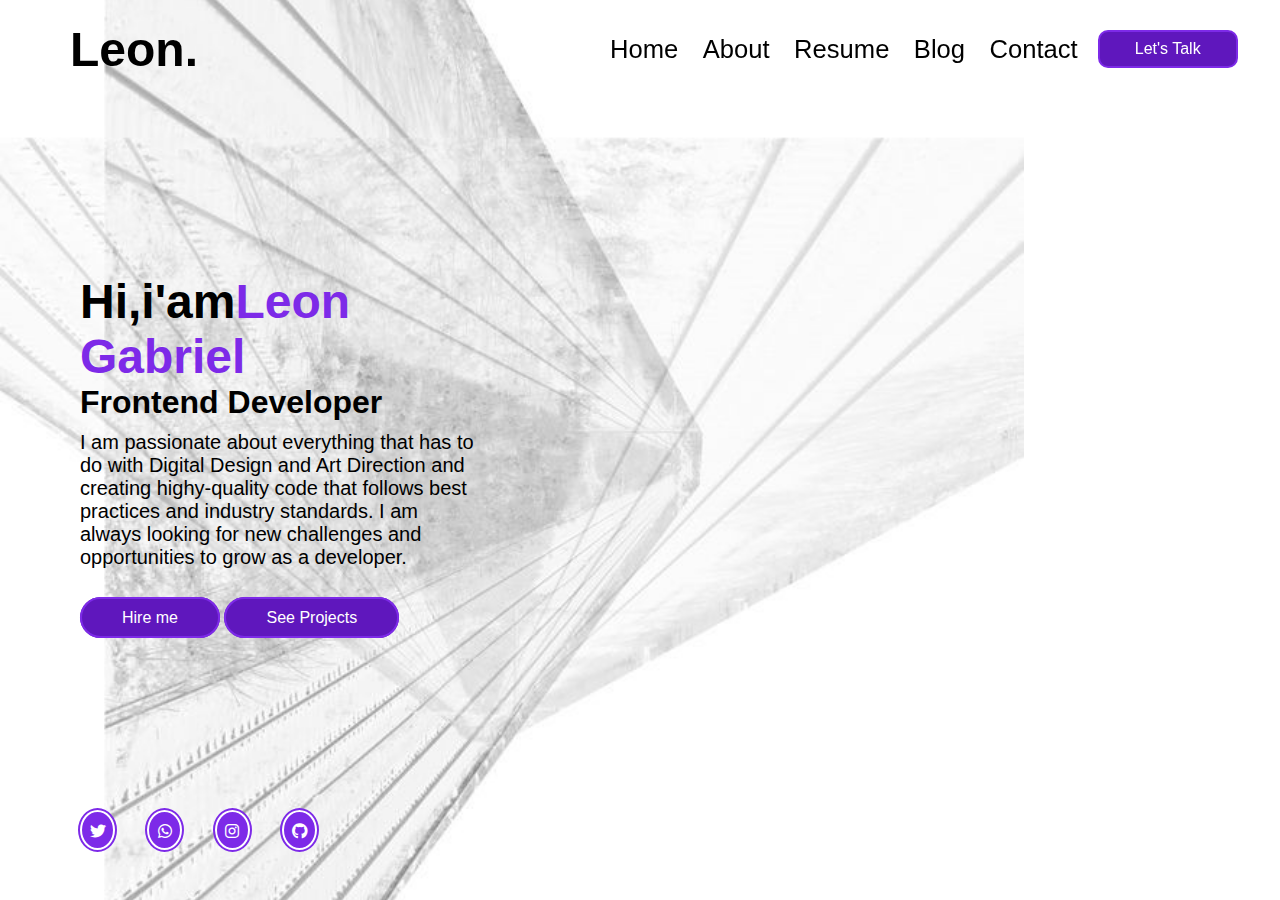
<file: index.html>
<!DOCTYPE html>
   <html  lang="en">

  <head>
     <meta charset="UTF-8">
     <meta http-equiv="x-UA-compatible" content="IE=edge">
     <meta name="viewport" content="width=device-width, initial-scale=1.0">
     <title> Create a Personal Portfolio Website using HTML and CSS | codeleon</title>
      <link rel="stylesheet" href="https://cdnjs.cloudflare.com/ajax/libs/font-awesome/6.5.2/css/all.min.css">
      <link rel="stylesheet" href="style.css">
  </head>
   
<body>
      
      <header>
        <h2 class="logo"><span>L</span>eon. </h2>
        <nav class="navigation">
             <a href="#">Home</a>
             <a href="/about.html">About</a>
             <a href="#">Resume</a>
             <a href="#">Blog</a>
             <a href="#">Contact</a>
        </nav>
        <a href="#" class="btn-talk">Let's Talk</a>
      </header>

      <section class="Home">
          <div class="content">
               <h2>Hi,i'am<span>Leon Gabriel</span></h2>
               <h4>Frontend Developer</h4>
               <p>I am passionate about everything that has to do with Digital Design and Art Direction and creating highy-quality code that follows best practices and industry standards. I am always looking for new challenges and opportunities to grow as a developer.</p>
               <div class="btn-group">
                    <a class="quick-links" href="#">Hire me</a>
                    <a class="quick-links" href="#">See Projects</a>
               </div>
               <div class="social-icons">
                <a href="#"><i class="fa-brands fa-twitter"></i></a>
                <a href="https://api.whatsapp.com/send?phone=254786800859"><i class="fa-brands fa-whatsapp"></i></a>
                <a href="https://www.instagram.com/its.leon.__/"><i class="fa-brands fa-instagram"></i></a>
                <a href="https://github.com/LeGabriel254"><i class="fa-brands fa-github"></i></a>
              
               </div>
          </div>

      </section>
      <footer>

      </footer>

    </body>

    </html>
</file>
<file: style.css>
* {
    margin: 0;
    padding: 0;
    box-sizing: border-box;
    font-family: 'poppins', sans-serif;

  }

  header{
    position: fixed  ;
    top: 0;
    left: 400px;
    width: 100% ;
    padding: 30px 210px;
    display: flex;
    justify-self: space-between;
    align-items: center;
    z-index: 100;
}

.logo{
    font-size: 3em;
    color: black;
    cursor: default;
    left: 70px;
    position: fixed;
}

.logo span{
    color: #000000;
}


.navigation a{ 
      font-size: 1.6em;
      color: black;
      text-decoration: none;
      margin-right: 20px;
      font-weight: 500;
      transition: 5ms;
    
    
}

.navigation a:hover{
    color: #5c15ba;
}

.btn-talk {
    color: #fff;
    text-decoration: none;
    padding: 8px 35px;
    background: #5f17bd;
    border-radius: 10px;
    border: 2px solid #7d2ae8;
    font-weight: 500;
    transition: 3s;
    margin-right: 10px;
}
.btn-talk:hover{
    color:#7d2ae8;
    background: transparent;
    
}

.Home {
    position: relative;
    width: 80%;
    height: 100vh;
    display: flex;
    align-items:center;
    padding: 30px 80px;
    background: url('cover.jpg');
    background-size:  cover;
    background-position: center ;;
    background-repeat: no-repeat;
}

.content {
    max-width: 400px;
    font-size: #555;
}

.content h2 {
    font-size: 3em;
    color: black;
    
}
.content h2 span {
    color: #7d2ae8;
}

.content h4 {
    font-size: 2em;
    color: black;
}

.content p {
    padding: 10px 0 40px 0;
    color:black;
    font-size: 20px;
    font-weight: 400;
}

.btn-group a {
    color: #fff;
    text-decoration: none;
    padding: 10px 40px;
    background:#5f17bd;
    border-radius: 30px;
    border: 2px solid #7d2ae8;
    font-weight: 500;
    transition: .3s;
}


.btn-group a:hover:nth-child(2){
    color: #7d2ae8;
    background: transparent;
    font-weight: "600";
    margin-left: 30px;
    padding: 10px 30px;
}

.btn-group a:hover:nth-child(1) {
    color: #7d2ae8;
    background: transparent;
    margin-right: 30px;
    padding: 10px 30px;
    font-weight: "600";
    
}

.btn-group a:hover:nth-child(2) {
    color: #fff;
    background: #7d2ae8;
}
.btn-group a:hover:nth-child(1) {
    color: #fff;
    background: #7d2ae8;
}

.social-icons {
    position: absolute;
    bottom: 50px;
   
}

.social-icons a{
    display: inline-block;
    width: 35px;
    height: 40px;
    border-radius: 50%;
    margin-right: 28px;
    text-align: center;
    color: #7d2ae8;
    line-height: 40px;
    border: 2px solid #fff;
    outline: 2px solid #7d2ae8;
    background: #7d2ae8;
    transition: 4s;
}

.social-icons a:hover{
    transform: translateY(-5px);
}



.social-icons a i{
    color: #fff;
}
</file>
